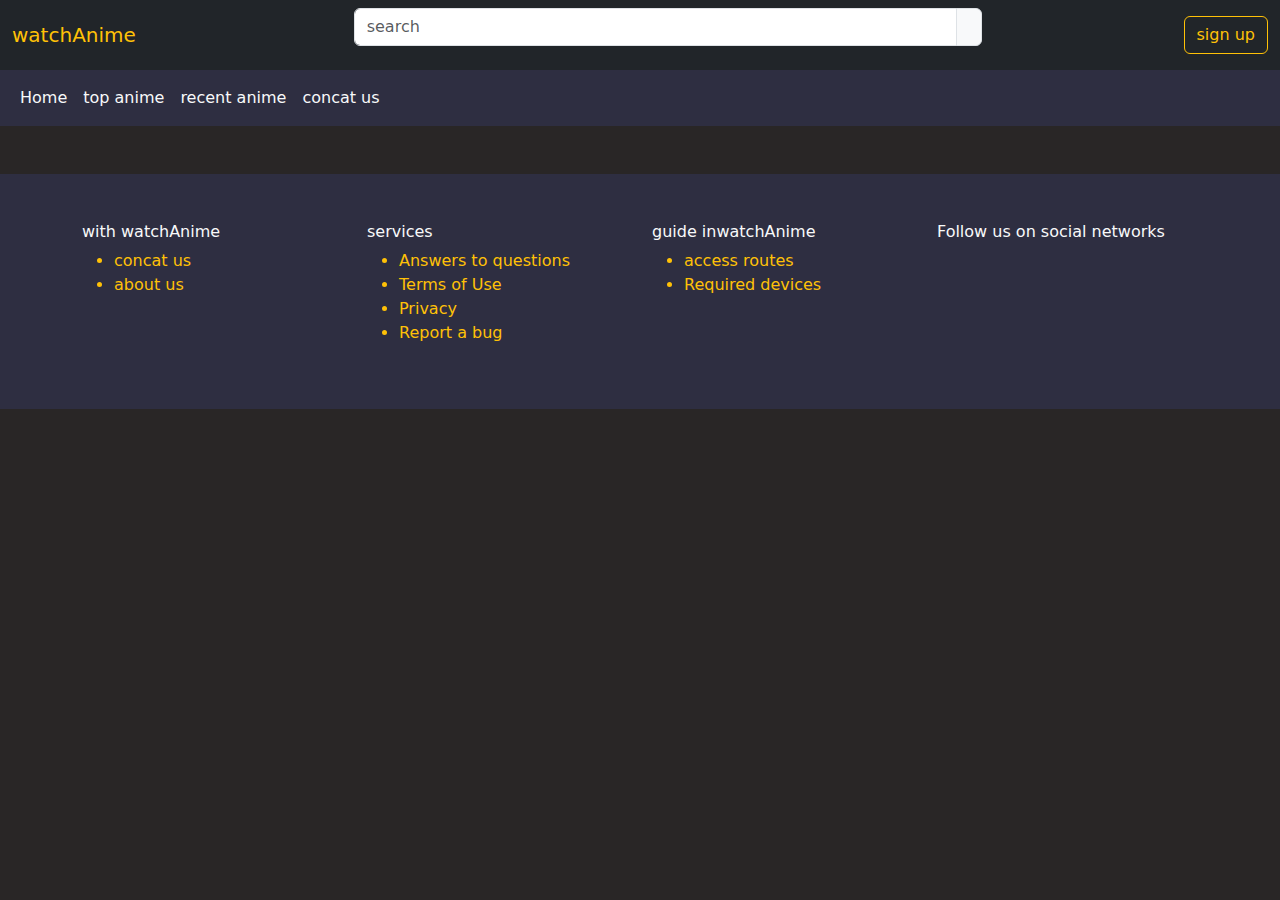
<file: index.html>
<!DOCTYPE html>
<html lang="en">
  <head>
    <meta charset="UTF-8" />
    <meta http-equiv="X-UA-Compatible" content="IE=edge" />
    <meta name="viewport" content="width=device-width, initial-scale=1.0" />
    <title>Building a web site</title>
    <link
      rel="stylesheet"
      href="https://cdnjs.cloudflare.com/ajax/libs/font-awesome/6.2.0/css/all.min.css"
      integrity="sha512-xh6O/CkQoPOWDdYTDqeRdPCVd1SpvCA9XXcUnZS2FmJNp1coAFzvtCN9BmamE+4aHK8yyUHUSCcJHgXloTyT2A=="
      crossorigin="anonymous"
      referrerpolicy="no-referrer"
    />
    <link
      rel="stylesheet"
      href="	https://cdn.jsdelivr.net/npm/bootstrap@5.2.1/dist/css/bootstrap.min.css"
    />
    <link rel="stylesheet" href="./style.css" />
  </head>
  <body>
    <header>
        <nav class="navbar bg-dark">
      <div class="container-fluid">
        <a class="navbar-brand text-warning" href="#">
          <!-- <img
            src="https://www.google.com/url?sa=i&url=https%3A%2F%2Fwww.shutterstock.com%2Fsearch%2Fcinema-camera-logo&psig=AOvVaw2Yd-oOgh0eRWVMqV70q9vu&ust=1673440406656000&source=images&cd=vfe&ved=0CBAQjRxqFwoTCMCe8LmBvfwCFQAAAAAdAAAAABAK"
            alt="Logo"
            width="45"
            height="38"
            class="d-inline-block align-text-top"
          /> -->
          watchAnime
        </a>
          <div class="input-group mb-3 size">
            <input
              type="search"
              class="form-control search"
              placeholder="search"
              aria-label="search"
              aria-describedby="basic-addon1"
            /><span class="input-group-text" id="basic-addon1"><i class="fa-sharp fa-solid fa-magnifying-glass"></i></span>
          </div>
        </form>
        <div class=" d-flex justify-content-end" >
            <a type="button" href="" class="btn btn-outline-warning sign">sign up</a>
        
    </div>
        
      </div>
    </nav>
    <nav class="navbar navbar-expand-lg coulor-back">
  <div class="container-fluid">
  
    <button class="navbar-toggler" type="button" data-bs-toggle="collapse" data-bs-target="#navbarNav" aria-controls="navbarNav" aria-expanded="false" aria-label="Toggle navigation">
      <span class="navbar-toggler-icon"></span>
    </button>
    <div class="collapse navbar-collapse " id="navbarNav">
      <ul class="navbar-nav ">
        <li class="nav-item">
          <a class="nav-link active text-light" aria-current="page" href="#">Home</a>
        </li>
        <li class="nav-item">
          <a class="nav-link text-light" href="#"> top anime </a>
        </li>
        <li class="nav-item ">
          <a class="nav-link text-light concat" href="#">
recent anime </a>
        </li>
        <li class="nav-item">
          <a class="nav-link text-light" href="./contactus.html">concat us</a>
        </li>
       
      </ul>
    </div>
  </div>
</nav>
    </header>
    <main>

    </main>

    <footer class="coulor-back">
        <section class="container py-5">
        <section class="row text-light">
          <section class="col-12 col-lg-3">
            <h6>with watchAnime</h6>
              <ul  class="text-warning">
               
                  <li>concat us</li>
                    <li>about us</li>
              </ul>


          </section>
          <section class="col-12 col-lg-3 ">
            <h6>services</h6>
            <ul class="text-warning">
                <li>Answers to questions</li>
                <li>Terms of Use</li>
                <li>Privacy</li>
                <li>Report a bug</li>
                
            </ul>
          </section>
           <section class="col-12 col-lg-3 ">
            <h6> guide inwatchAnime</h6>
             <ul class="text-warning">
                <li>access routes</li>
                <li>Required devices</li>
              
             </ul>
          </section>
           <section class="col-12 col-lg-3 ">
            <h6>Follow us on social networks</h6>
            <div class="d-flex justify-content-around mt-2 px-3 fs-2 text-warning">
              <i class="fa-brands fa-telegram"></i>
              <i class="fa-brands fa-linkedin"></i>
              <i class="fa-brands fa-instagram"></i>
              <i class="fa-brands fa-twitter"></i>
            </div>
          </section>
      
          </section>
        </section>
      </section>

    </footer>
    <script src="https://cdn.jsdelivr.net/npm/bootstrap@5.2.1/dist/js/bootstrap.bundle.min.js"></script>
    <script src="./index.js"></script>
  </body>
</html>
</file>
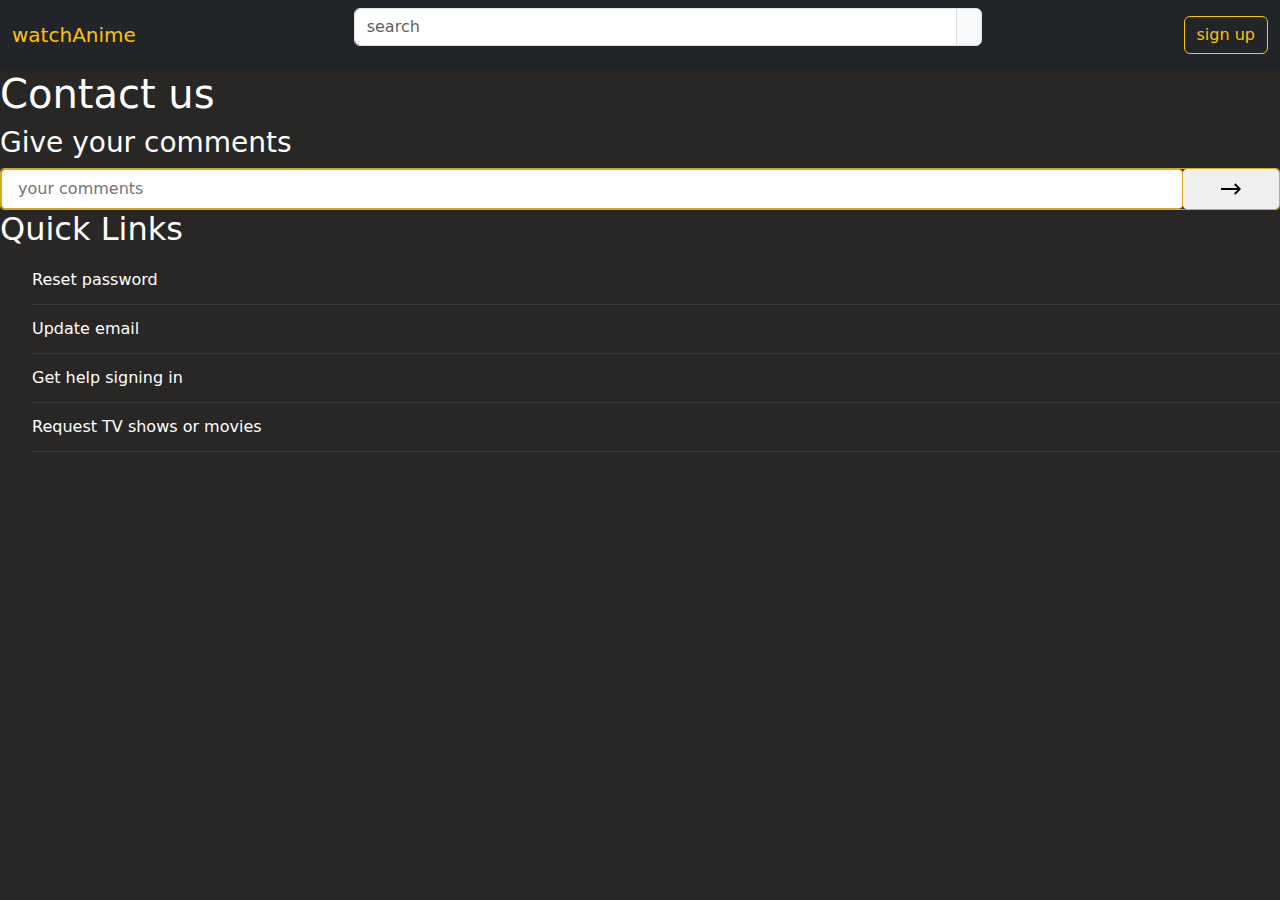
<file: contactus.html>
<!DOCTYPE html>
<html lang="en">
  <head>
    <meta charset="UTF-8" />
    <meta http-equiv="X-UA-Compatible" content="IE=edge" />
    <meta name="viewport" content="width=device-width, initial-scale=1.0" />
    <title>Contact us</title>
   <link
      rel="stylesheet"
      href="https://cdnjs.cloudflare.com/ajax/libs/font-awesome/6.2.0/css/all.min.css"
      integrity="sha512-xh6O/CkQoPOWDdYTDqeRdPCVd1SpvCA9XXcUnZS2FmJNp1coAFzvtCN9BmamE+4aHK8yyUHUSCcJHgXloTyT2A=="
      crossorigin="anonymous"
      referrerpolicy="no-referrer"
    />
    <link
      rel="stylesheet"
      href="	https://cdn.jsdelivr.net/npm/bootstrap@5.2.1/dist/css/bootstrap.min.css"
    />
    <link rel="stylesheet" href="./contactus.css" />
  </head>
  <body>
    <header>
        <nav class="navbar bg-dark">
      <div class="container-fluid">
        <a class="navbar-brand text-warning" href="#">
     
          watchAnime
        </a>
          <div class="input-group mb-3 size">
            <input
              type="search"
              class="form-control"
              placeholder="search"
              aria-label="search"
              aria-describedby="basic-addon1"
            /><span class="input-group-text" id="basic-addon1"><i class="fa-sharp fa-solid fa-magnifying-glass"></i></span>
          </div>
        </form>
        <div class=" d-flex justify-content-end" >
            <a type="button" href="" class="btn btn-outline-warning sign">sign up</a>
        
    </div>
        
      </div>
    </nav>
    </header>
    <main>
         <h1>Contact us</h1>
    <div>
      <h3>Give your comments</h3>
      <form class="formm">
        <input type="text" placeholder="your comments" class="form-input" />
        <button type="submit" class="form-button">
          <svg
            xmlns="http://www.w3.org/2000/svg"
            width="20"
            height="12"
            fill="none"
          >
            <path
              fill-rule="evenodd"
              clip-rule="evenodd"
              d="M13.084 1.662l3.398 3.397H0v1.875h16.483l-3.4 3.4 1.327 1.326 4.999-5.001a.938.938 0 000-1.326l-5-4.997-1.325 1.326z"
              fill="#000"
            ></path>
          </svg>
        </button>
      </form>
    </div>
    <div>
      <h2>Quick Links</h2>
      <ul>
        <li><a  href="" class="reset">Reset password</a></li>
        <li> <a href="" class ="email">Update email</a></li>
        <li> <a  href=""class="get">Get help signing in</a></li>
        <li> <a href="" class="request">Request TV shows or movies</a></li>
      </ul>
    </div>

    </main>
   
    <script src="./contactus.js"></script>
  </body>
</html>
</file>
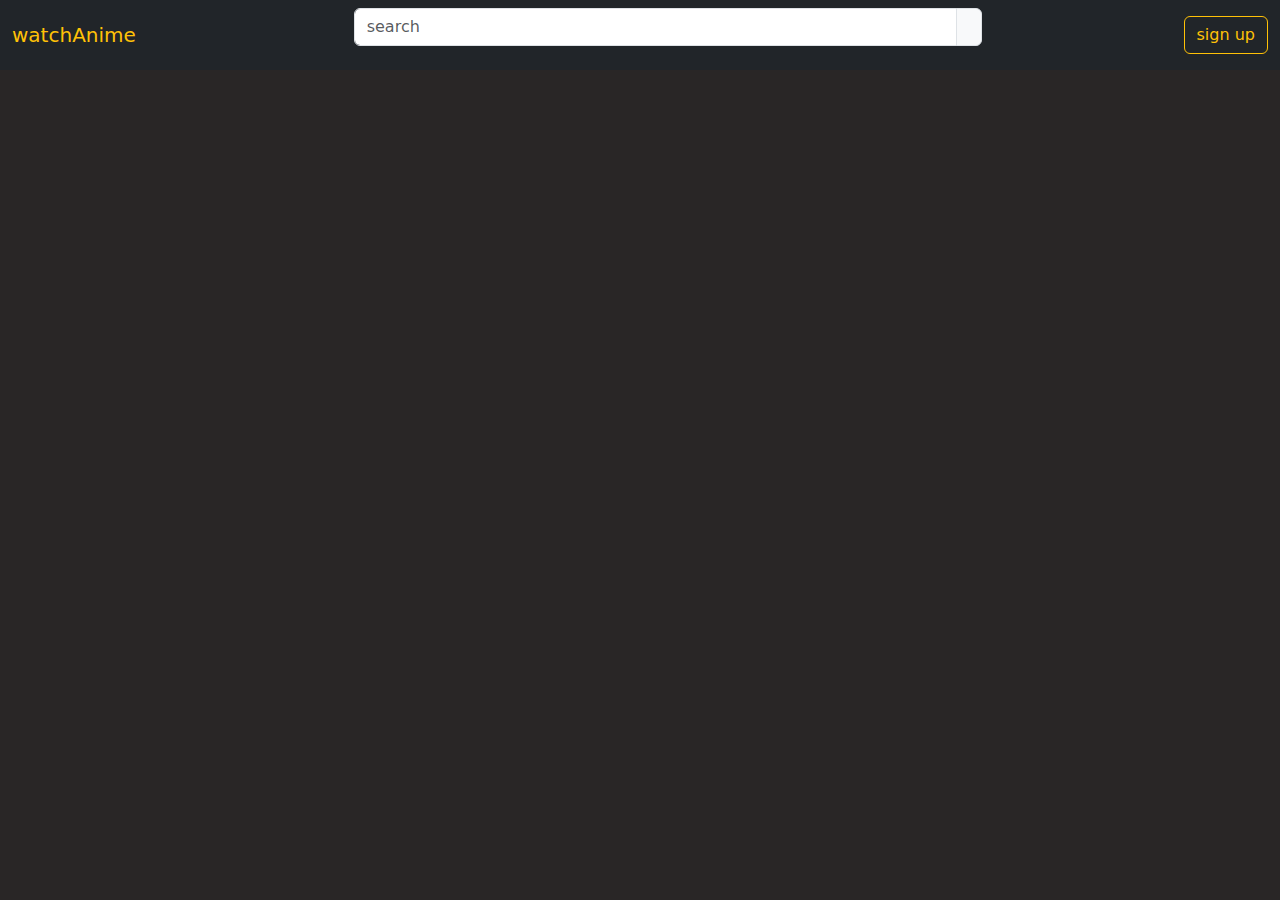
<file: detailmovie.html>
<!DOCTYPE html>
<html lang="en">
  <head>
    <meta charset="UTF-8" />
    <meta http-equiv="X-UA-Compatible" content="IE=edge" />
    <meta name="viewport" content="width=device-width, initial-scale=1.0" />
    <title>Detail Movie</title>
    <link
      rel="stylesheet"
      href="https://cdnjs.cloudflare.com/ajax/libs/font-awesome/6.2.0/css/all.min.css"
      integrity="sha512-xh6O/CkQoPOWDdYTDqeRdPCVd1SpvCA9XXcUnZS2FmJNp1coAFzvtCN9BmamE+4aHK8yyUHUSCcJHgXloTyT2A=="
      crossorigin="anonymous"
      referrerpolicy="no-referrer"
    />
    <link
      rel="stylesheet"
      href="	https://cdn.jsdelivr.net/npm/bootstrap@5.2.1/dist/css/bootstrap.min.css"
    />
    <link rel="stylesheet" href="./style.css" />
  </head>
  <body>
        <header>
        <nav class="navbar bg-dark">
      <div class="container-fluid">
        <a class="navbar-brand text-warning" href="#">
        
         watchAnime
        </a>
          <div class="input-group mb-3 size">
            <input
              type="search"
              class="form-control"
              placeholder="search"
              aria-label="search"
              aria-describedby="basic-addon1"
            /><span class="input-group-text" id="basic-addon1"><i class="fa-sharp fa-solid fa-magnifying-glass"></i></span>
          </div>
        </form>
        <div class=" d-flex justify-content-end" >
          
        <button type="button" class="btn btn-outline-warning">sign up</button>
    </div>
        
      </div>
    </nav>
    </header>
    <main>
        
    </main>
     <script src="https://cdn.jsdelivr.net/npm/bootstrap@5.2.1/dist/js/bootstrap.bundle.min.js"></script>
    <script src="./detailmovie.js"></script>
  </body>
</html>
</file>
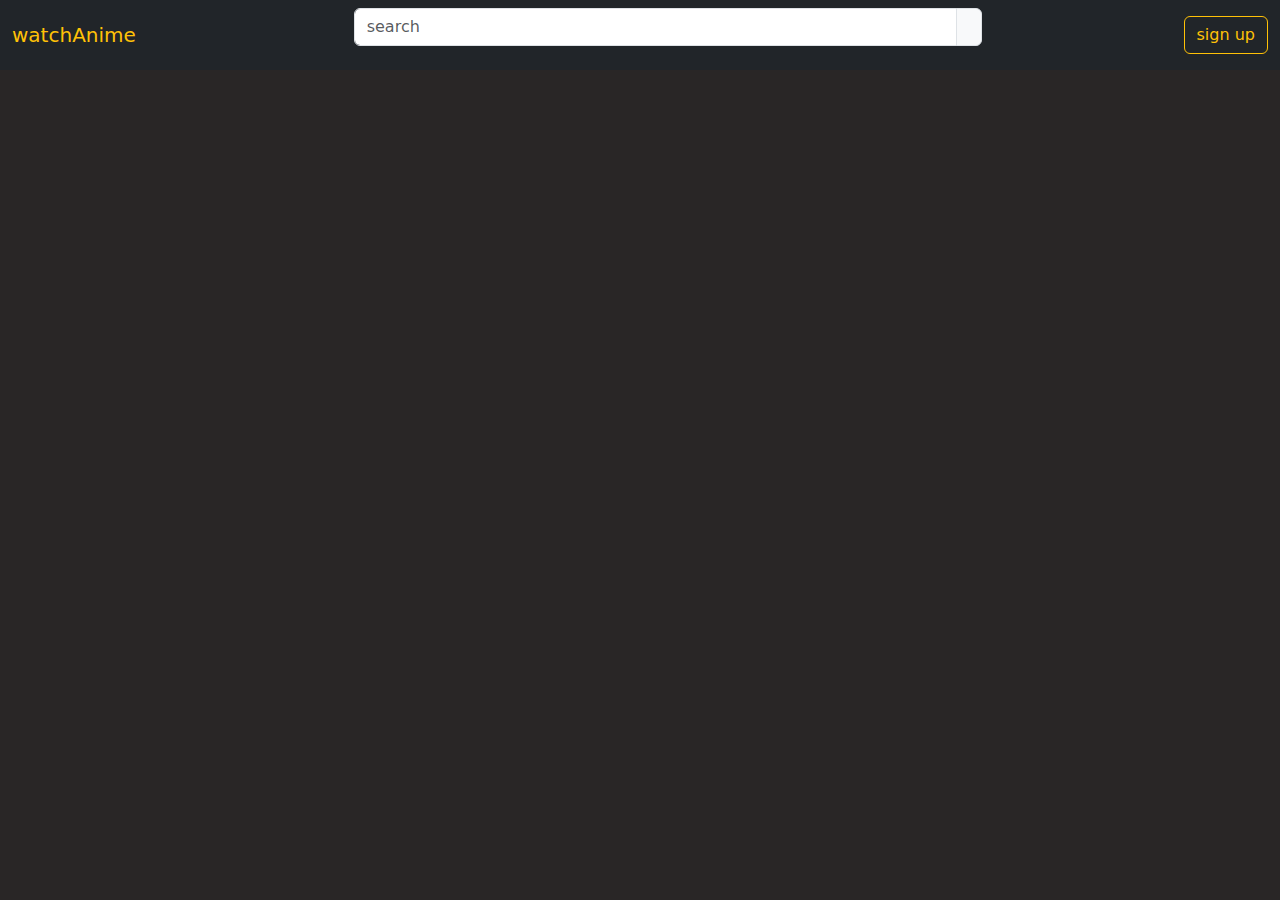
<file: episodes.html>
<!DOCTYPE html>
<html lang="en">
  <head>
    <meta charset="UTF-8" />
    <meta http-equiv="X-UA-Compatible" content="IE=edge" />
    <meta name="viewport" content="width=device-width, initial-scale=1.0" />
    <title>Detail Movie</title>
    <link
      rel="stylesheet"
      href="https://cdnjs.cloudflare.com/ajax/libs/font-awesome/6.2.0/css/all.min.css"
      integrity="sha512-xh6O/CkQoPOWDdYTDqeRdPCVd1SpvCA9XXcUnZS2FmJNp1coAFzvtCN9BmamE+4aHK8yyUHUSCcJHgXloTyT2A=="
      crossorigin="anonymous"
      referrerpolicy="no-referrer"
    />
    <link
      rel="stylesheet"
      href="	https://cdn.jsdelivr.net/npm/bootstrap@5.2.1/dist/css/bootstrap.min.css"
    />
    <link rel="stylesheet" href="./style.css" />
  </head>
  <body>
        <header>
        <nav class="navbar bg-dark">
      <div class="container-fluid">
        <a class="navbar-brand text-warning" href="#">
        
         watchAnime
        </a>
          <div class="input-group mb-3 size">
            <input
              type="search"
              class="form-control"
              placeholder="search"
              aria-label="search"
              aria-describedby="basic-addon1"
            /><span class="input-group-text" id="basic-addon1"><i class="fa-sharp fa-solid fa-magnifying-glass"></i></span>
          </div>
        </form>
        <div class=" d-flex justify-content-end" >
          
        <button type="button" class="btn btn-outline-warning">sign up</button>
    </div>
        
      </div>
    </nav>
    </header>
    <main>
        
    </main>
     <script src="https://cdn.jsdelivr.net/npm/bootstrap@5.2.1/dist/js/bootstrap.bundle.min.js"></script>
    <script src="./episode.js"></script>
  </body>
</html>
</file>
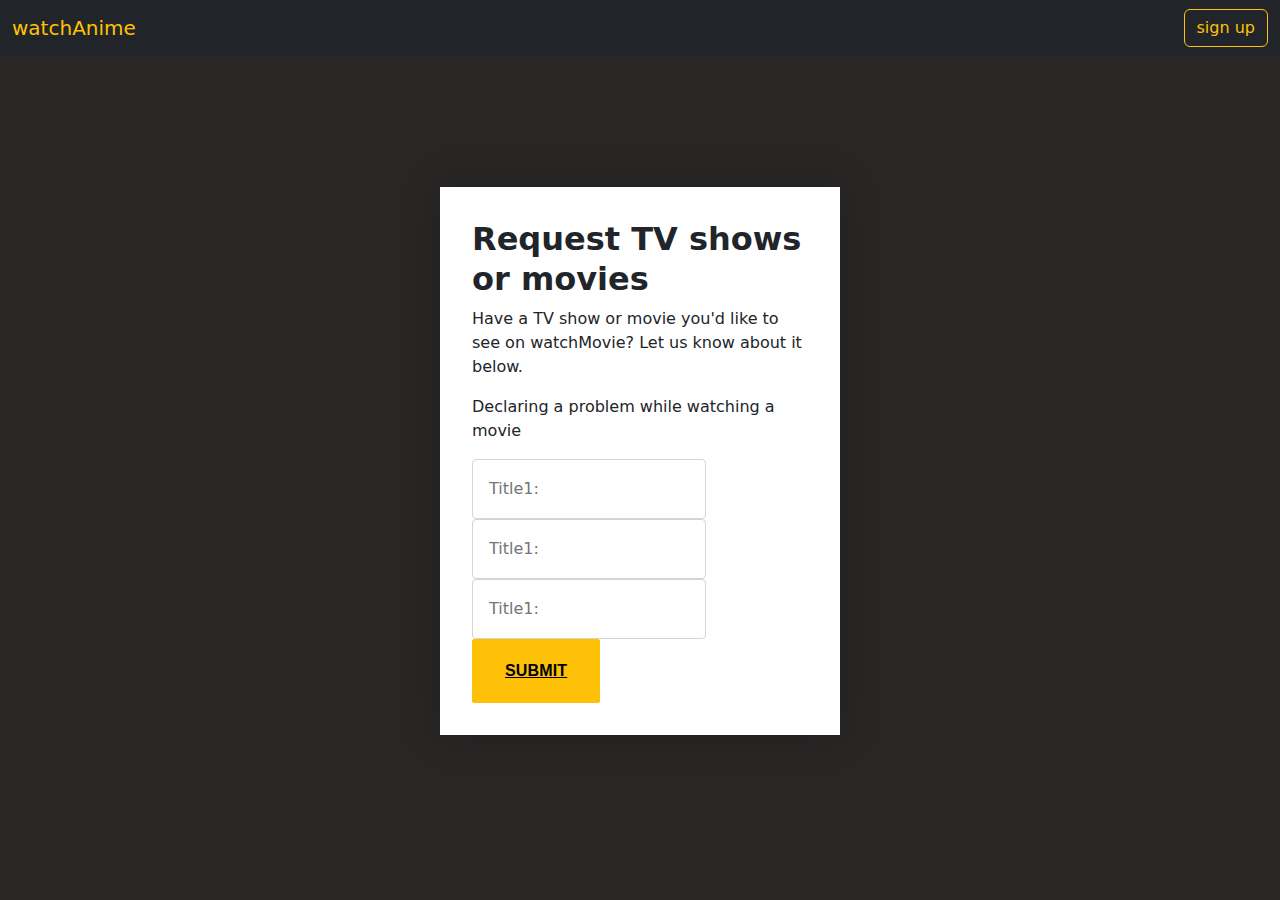
<file: reqosetmovie.html>
<!DOCTYPE html>
<html lang="en">
  <head>
    <meta charset="UTF-8" />
    <meta http-equiv="X-UA-Compatible" content="IE=edge" />
    <meta name="viewport" content="width=device-width, initial-scale=1.0" />
    <title>Request of Movie</title>
    <link
      rel="stylesheet"
      href="https://cdnjs.cloudflare.com/ajax/libs/font-awesome/6.2.0/css/all.min.css"
      integrity="sha512-xh6O/CkQoPOWDdYTDqeRdPCVd1SpvCA9XXcUnZS2FmJNp1coAFzvtCN9BmamE+4aHK8yyUHUSCcJHgXloTyT2A=="
      crossorigin="anonymous"
      referrerpolicy="no-referrer"
    />
     <link
      rel="stylesheet"
      href="	https://cdn.jsdelivr.net/npm/bootstrap@5.2.1/dist/css/bootstrap.min.css"
    />
     
    <link rel="stylesheet" href="./requestmovie.css" />
  </head>
  <body>
      <header>
        <nav class="navbar bg-dark">
      <div class="container-fluid">
        <a class="navbar-brand text-warning" href="#">
     
         watchAnime
        </a>
     
        </form>
        <div class=" d-flex justify-content-end" >
          
         <a type="button" href="" class="btn btn-outline-warning sign">sign up</a>
    </div>
        
      </div>
    </nav>
    </header>
    <main>
      <section class="container">
        <h1>Request TV shows or movies</h1>
        <p>
          Have a TV show or movie you'd like to see on watchMovie? Let us know
          about it below.
        </p>
        <p>Declaring a problem while watching a movie</p>
        <form>
          <div>
            <input type="text" placeholder="Title1:" />
            <input type="text" placeholder="Title1:" />
            <input type="text" placeholder="Title1:" />
          </div>
          <button type="submit" class="button"><a id="s" href="">submit</a></button>
        </form>
      </section>
    </main>
    <script src="./requestmovie.js"></script>
  </body>
</html>
</file>
<file: style.css>
body {
  background-color: rgb(41, 38, 38);
}
h5 {
  color: #ffc107;
}
h5:hover {
  font-size: 1.5rem;
}
.bg-color {
  background-color: rgb(82, 79, 79);
  display: flex;
  justify-content: center;
}
.card-color {
  background-color: rgb(82, 79, 79);
}
.size {
  display: flex;
  justify-content: center !important;
  width: 50% !important;
}
/* .contleft {
  display: flex;
  justify-content: space-around !important;
} */
.coulor-back {
  background-color: rgb(46, 46, 65);
}

.main-ditail {
  display: flex;
  align-items: center;
  justify-content: center;
  height: 90vh;
  font-size: 18px;
}
</file>
<file: contactus.css>
body {
  background-color: rgb(41, 38, 38);
  color: white;
}
.form-input {
  padding: 8px 16px;
  padding-bottom: 7px;
  padding-top: 7px;
  padding-left: 16px;
  display: block;
  border-radius: 4px;
  box-sizing: border-box;
  width: 100%;
  font-size: 16px;
  line-height: 24px;
  border: 1px solid #d8a91a;
}
.formm {
  font: inherit;
  font-size: 100%;
  margin: 0;
  padding: 0;
  vertical-align: baseline;
  margin-top: 8px;
  display: flex;
  border: 1px solid #d8a91a;
  border-radius: 4px;
  box-sizing: border-box;
}
.form-button {
  position: relative;
  display: inline-block;
  appearance: none;
  cursor: pointer;
  border-radius: 4px;
  box-sizing: border-box;
  border: 1px solid transparent;
  font-family: Arial, sans-serif;
  font-size: 16px;
  line-height: 22px;
  font-weight: 700;
  letter-spacing: 0.01em;
  min-width: 96px;
  padding: 8px 20px;
  text-align: center;
  transition: color 0.15s ease, background-color 0.15s ease;
  vertical-align: middle;
  white-space: nowrap;
}
ul {
  list-style: none;
}
ul li {
  display: block;
  padding: 12px 0;
  border-bottom: 1px solid hsla(0, 0%, 50%, 0.2);
}
ul li:hover {
  text-decoration: underline;
}
.size {
  display: flex;
  justify-content: center !important;
  width: 50% !important;
}

a {
  font-weight: 400;
  text-decoration: none;
  color: white;
}
</file>
<file: requestmovie.css>
body {
  background-color: rgb(41, 38, 38);
}
main {
  display: flex;
  align-items: center;
  justify-content: center;
  height: 90vh;
}

.container {
  width: 400px;
  max-width: 400px;
  margin: 1rem;
  padding: 2rem;
  box-shadow: 0 0 40px rgba(0, 0, 0, 0.2);
  background: #ffffff;
}
h1 {
  font-size: 32px;
  line-height: 40px;
  font-weight: 800;
  margin-bottom: 8px;
}
input {
  font-size: 16px;
  font-weight: 400;
  line-height: 24px;
  padding: 17px 16px;
  border: 1px solid #d5d4d1;
  border-radius: 4px;
  box-sizing: border-box;
  display: block;
}

.button {
  font-size: 16px;
  font-weight: 700;
  cursor: pointer;
  border: 1px solid transparent;
  border-radius: 2px;

  box-sizing: border-box;
  display: inline-block;
  font-family: Arial, sans-serif;
  letter-spacing: 0.01em;
  min-width: 96px;
  text-align: center;
  text-transform: uppercase;
  transition: color 0.15s ease, background-color 0.15s ease;
  user-select: none;
  vertical-align: middle;
  white-space: nowrap;
  height: 64px;
  line-height: 46px;
  padding: 8px 32px;
  background: #ffc107;
  border-color: #ffc107;
  color: rgba(255, 255, 255, 0.959);
}
a {
  color: black;
}
</file>
